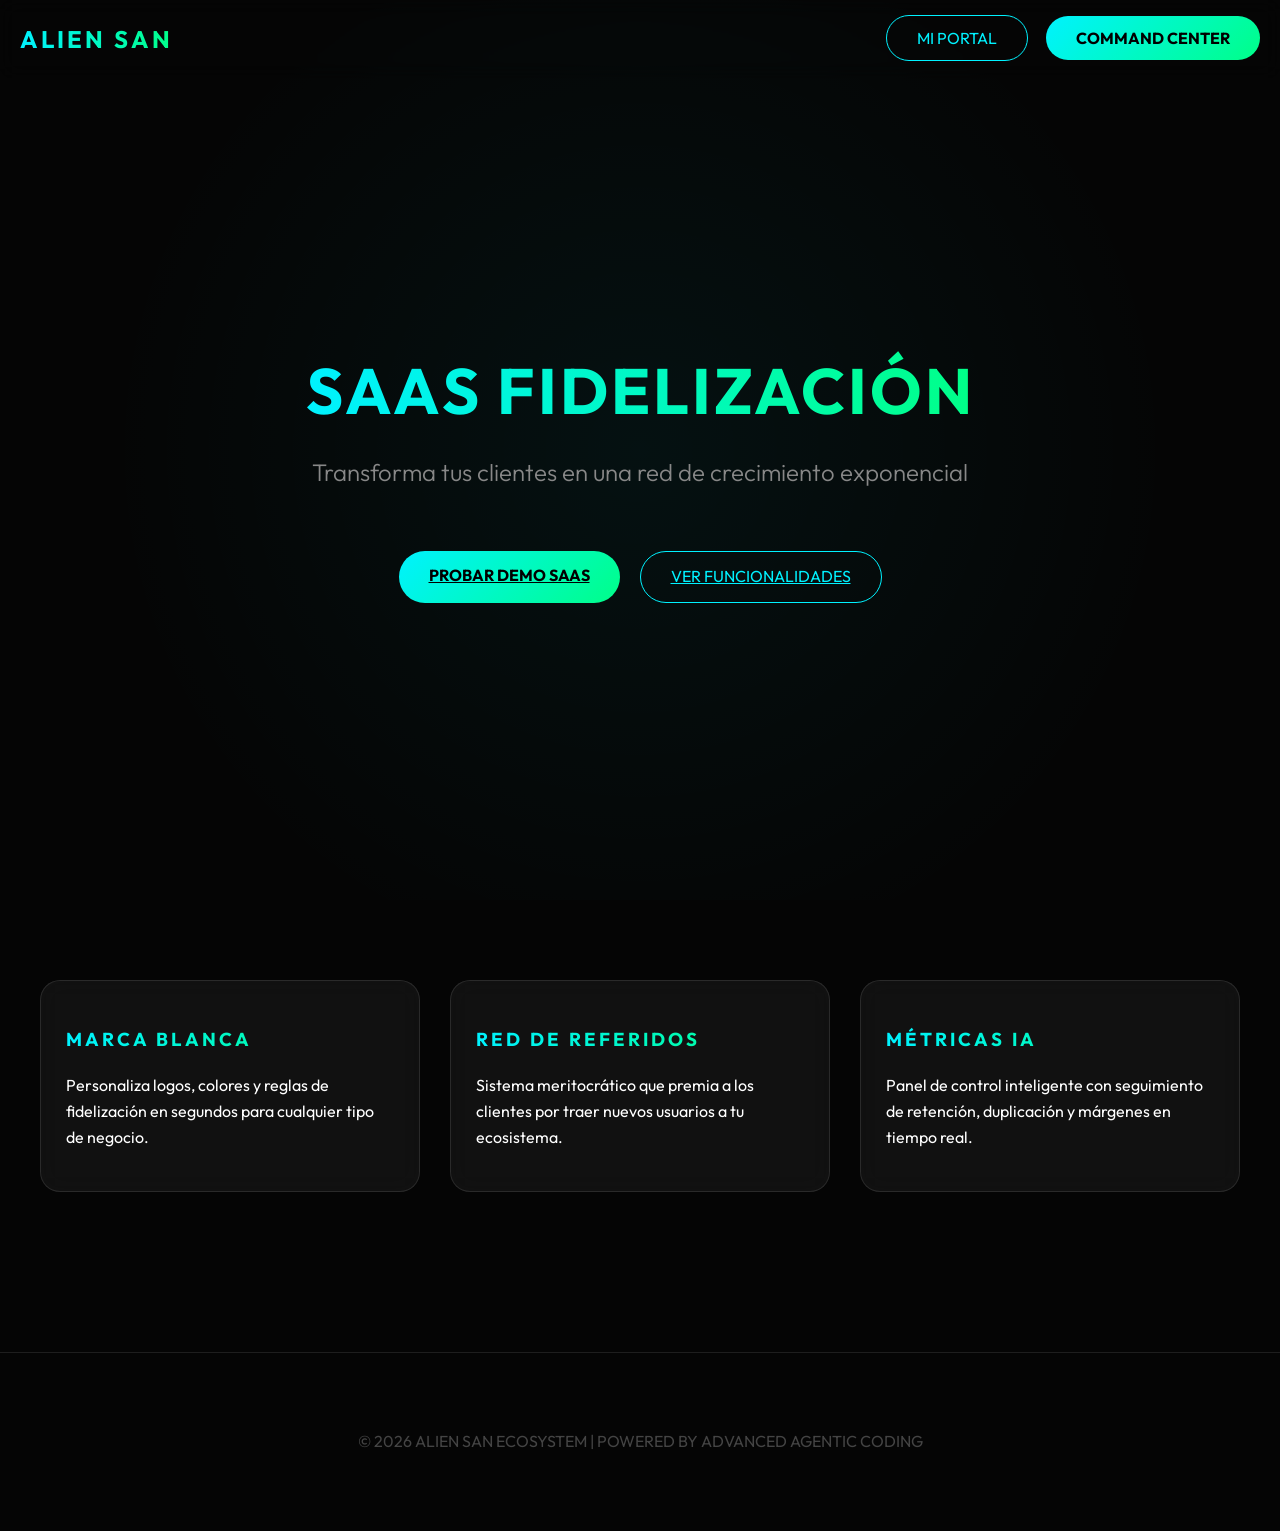
<file: index.html>
<!DOCTYPE html>
<html lang="es">

<head>
    <meta charset="UTF-8">
    <meta name="viewport" content="width=device-width, initial-scale=1.0">
    <title>Alien San | SaaS de Fidelización Universal</title>
    <link rel="stylesheet" href="styles/index.css">
    <link href="https://fonts.googleapis.com/css2?family=Outfit:wght@300;400;700&display=swap" rel="stylesheet">
    <style>
        .hero {
            height: 100vh;
            display: flex;
            flex-direction: column;
            justify-content: center;
            align-items: center;
            text-align: center;
            background: radial-gradient(circle at center, rgba(0, 242, 255, 0.05) 0%, transparent 70%);
        }

        .features-grid {
            display: grid;
            grid-template-columns: repeat(auto-fit, minmax(300px, 1fr));
            gap: 30px;
            padding: 80px 0;
        }

        .nav {
            padding: 20px;
            display: flex;
            justify-content: space-between;
            align-items: center;
            position: fixed;
            width: 100%;
            top: 0;
            z-index: 1000;
            backdrop-filter: blur(10px);
            box-sizing: border-box;
        }
    </style>
</head>

<body>

    <nav class="nav">
        <div class="alien-font" style="font-size: 1.5rem;">ALIEN SAN</div>
        <div>
            <a href="components/PortalAlien.html" class="btn-outline"
                style="text-decoration: none; margin-right: 15px;">MI PORTAL</a>
            <a href="components/CentroOperaciones.html" class="btn" style="text-decoration: none;">COMMAND CENTER</a>
        </div>
    </nav>

    <header class="hero container">
        <h1 class="alien-font" style="font-size: 4rem; margin-bottom: 0;">SAAS FIDELIZACIÓN</h1>
        <h2 style="font-weight: 300; color: #888; margin-top: 10px;">Transforma tus clientes en una red de crecimiento
            exponencial</h2>
        <div style="margin-top: 40px; display: flex; gap: 20px;">
            <a href="components/CentroOperaciones.html" class="btn">PROBAR DEMO SAAS</a>
            <a href="#features" class="btn-outline">VER FUNCIONALIDADES</a>
        </div>
    </header>

    <main class="container" id="features">
        <div class="features-grid">
            <div class="card">
                <h3 class="alien-font">MARCA BLANCA</h3>
                <p>Personaliza logos, colores y reglas de fidelización en segundos para cualquier tipo de negocio.</p>
            </div>
            <div class="card">
                <h3 class="alien-font">RED DE REFERIDOS</h3>
                <p>Sistema meritocrático que premia a los clientes por traer nuevos usuarios a tu ecosistema.</p>
            </div>
            <div class="card">
                <h3 class="alien-font">MÉTRICAS IA</h3>
                <p>Panel de control inteligente con seguimiento de retención, duplicación y márgenes en tiempo real.</p>
            </div>
        </div>
    </main>

    <footer style="padding: 60px; text-align: center; border-top: 1px solid var(--glass-border); margin-top: 80px;">
        <p style="color: #444;">&copy; 2026 ALIEN SAN ECOSYSTEM | POWERED BY ADVANCED AGENTIC CODING</p>
    </footer>

</body>

</html>
</file>
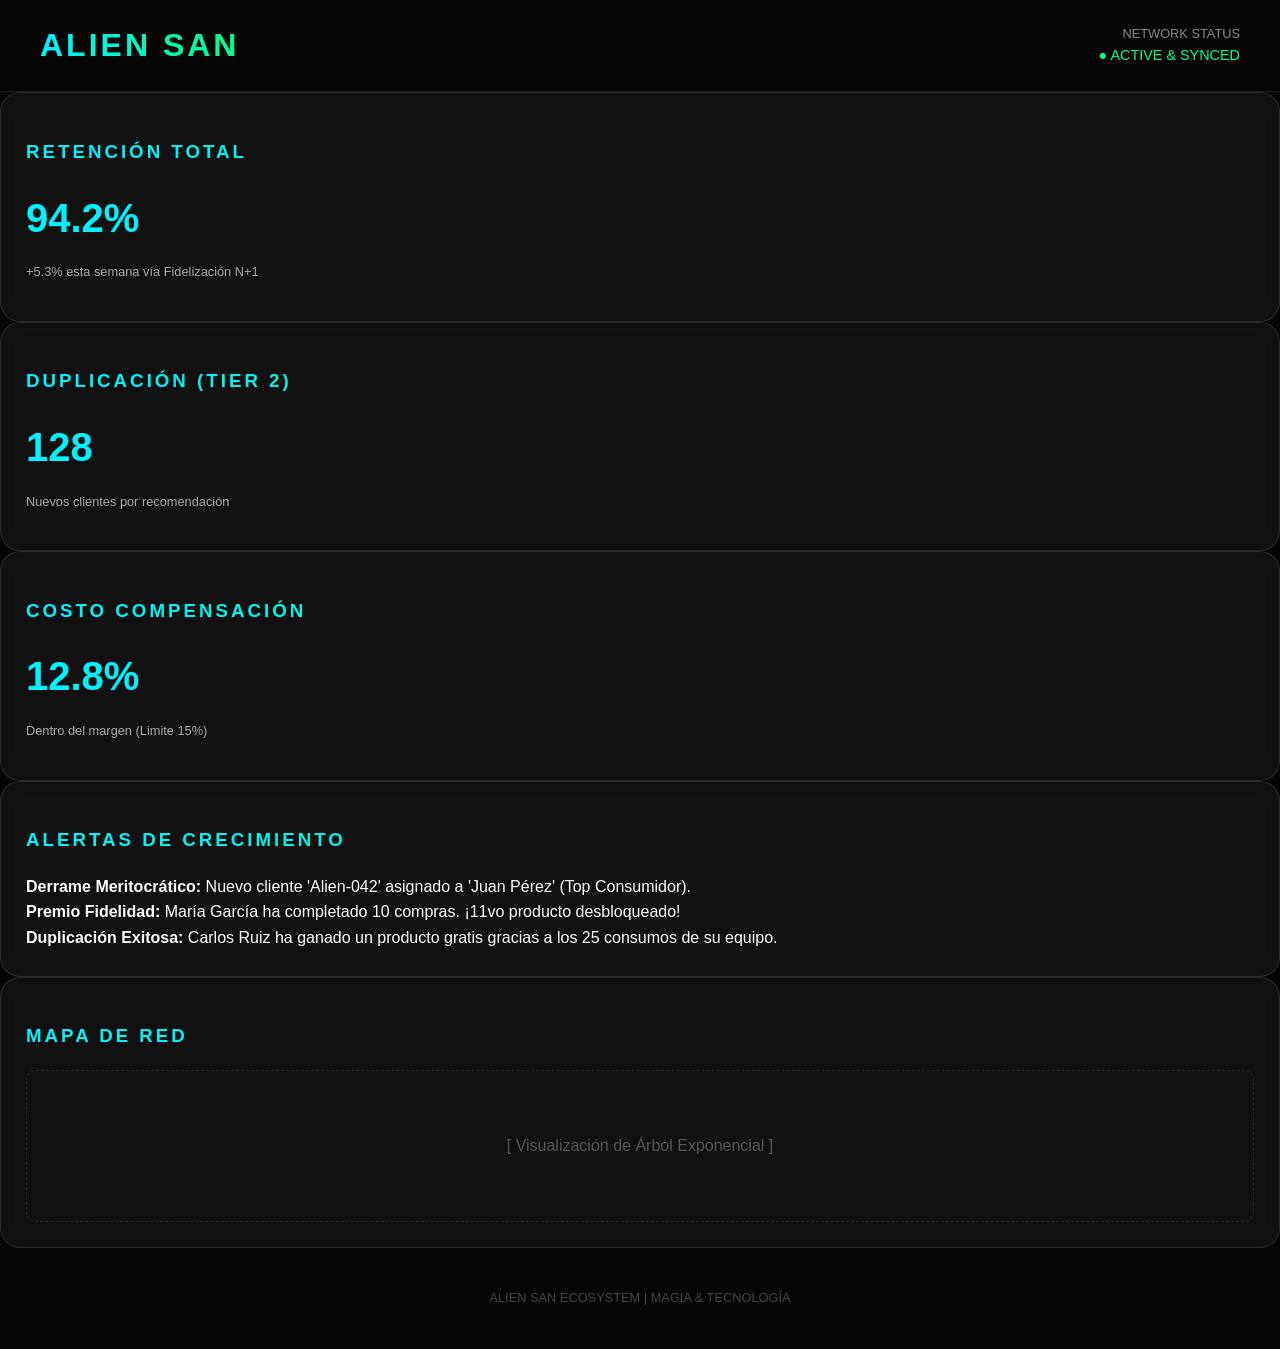
<file: components/BusinessDashboard.html>
<!DOCTYPE html>
<html lang="es">
<head>
    <meta charset="UTF-8">
    <meta name="viewport" content="width=device-width, initial-scale=1.0">
    <title>Alien San | Business Dashboard</title>
    <link rel="stylesheet" href="../styles/index.css">
</head>
<body>
    <div style="padding: 20px 40px; border-bottom: 1px solid var(--glass-border); display: flex; justify-content: space-between; align-items: center;">
        <h1 class="alien-font" style="margin: 0; color: var(--acc-blue);">ALIEN SAN</h1>
        <div style="text-align: right;">
            <div style="font-size: 0.8rem; color: #888;">NETWORK STATUS</div>
            <div style="color: var(--acc-green); font-size: 0.9rem;">● ACTIVE & SYNCED</div>
        </div>
    </div>

    <div class="dashboard-container">
        <!-- Metric 1 -->
        <div class="card">
            <h3 class="alien-font">RETENCIÓN TOTAL</h3>
            <div class="metric">94.2%</div>
            <p style="font-size: 0.8rem; color: #aaa;">+5.3% esta semana vía Fidelización N+1</p>
        </div>

        <!-- Metric 2 -->
        <div class="card">
            <h3 class="alien-font">DUPLICACIÓN (TIER 2)</h3>
            <div class="metric">128</div>
            <p style="font-size: 0.8rem; color: #aaa;">Nuevos clientes por recomendación</p>
        </div>

        <!-- Metric 3 -->
        <div class="card">
            <h3 class="alien-font">COSTO COMPENSACIÓN</h3>
            <div class="metric">12.8%</div>
            <p style="font-size: 0.8rem; color: #aaa;">Dentro del margen (Limite 15%)</p>
        </div>

        <!-- Recent Activity -->
        <div class="card" style="grid-column: span 2;">
            <h3 class="alien-font">ALERTAS DE CRECIMIENTO</h3>
            <div class="alert-item">
                <strong>Derrame Meritocrático:</strong> Nuevo cliente 'Alien-042' asignado a 'Juan Pérez' (Top Consumidor).
            </div>
            <div class="alert-item">
                <strong>Premio Fidelidad:</strong> María García ha completado 10 compras. ¡11vo producto desbloqueado!
            </div>
            <div class="alert-item">
                <strong>Duplicación Exitosa:</strong> Carlos Ruiz ha ganado un producto gratis gracias a los 25 consumos de su equipo.
            </div>
        </div>

        <!-- Referral Tree Placeholder -->
        <div class="card">
            <h3 class="alien-font">MAPA DE RED</h3>
            <div style="height: 150px; display: flex; align-items: center; justify-content: center; border: 1px dashed var(--glass-border); border-radius: 10px; color: #555;">
                [ Visualización de Árbol Exponencial ]
            </div>
        </div>
    </div>

    <div style="padding: 40px; text-align: center; color: #444; font-size: 0.8rem;">
        ALIEN SAN ECOSYSTEM | MAGIA & TECNOLOGÍA
    </div>
</body>
</html>
</file>
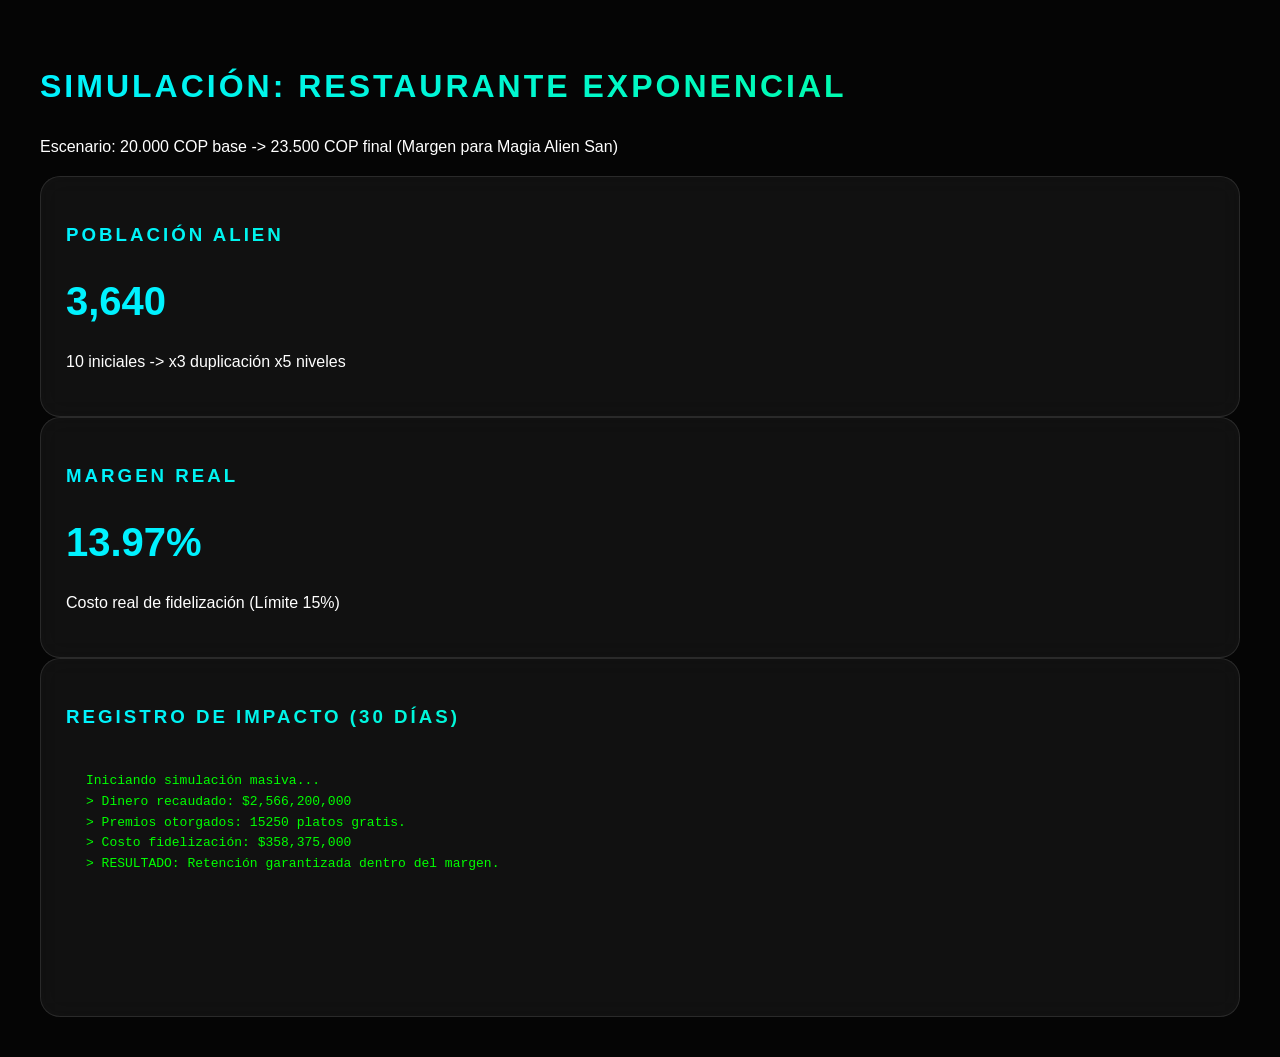
<file: components/RestaurantSim.html>
<!DOCTYPE html>
<html lang="es">

<head>
    <meta charset="UTF-8">
    <title>Alien San | Simulación Restaurante</title>
    <link rel="stylesheet" href="../styles/index.css">
</head>

<body style="padding: 40px;">
    <h1 class="alien-font">SIMULACIÓN: RESTAURANTE EXPONENCIAL</h1>
    <p>Escenario: 20.000 COP base -> 23.500 COP final (Margen para Magia Alien San)</p>

    <div class="dashboard-container">
        <div class="card">
            <h3 class="alien-font">POBLACIÓN ALIEN</h3>
            <div id="pop" class="metric">Calculando...</div>
            <p>10 iniciales -> x3 duplicación x5 niveles</p>
        </div>

        <div class="card">
            <h3 class="alien-font">MARGEN REAL</h3>
            <div id="margin" class="metric">-- %</div>
            <p>Costo real de fidelización (Límite 15%)</p>
        </div>

        <div class="card" style="grid-column: span 2;">
            <h3 class="alien-font">REGISTRO DE IMPACTO (30 DÍAS)</h3>
            <div id="results" class="log"
                style="background: #111; color: #0f0; padding: 20px; font-family: monospace; height: 200px; overflow-y: auto;">
                Iniciando simulación masiva...
            </div>
        </div>
    </div>

    <script>
        const PRICE_FINAL = 23500;
        const log = (msg) => {
            const r = document.getElementById('results');
            r.innerHTML += `<div>> ${msg}</div>`;
            r.scrollTop = r.scrollHeight;
        };

        function run() {
            let users = [];
            // Create 3640 users
            for (let i = 0; i < 3640; i++) users.push({ p: 0, t: 0, rewards: 0, hasReferrer: i >= 10 });

            let totalMoney = 0;
            let totalRewards = 0;

            for (let d = 1; d <= 30; d++) {
                users.forEach((u, idx) => {
                    totalMoney += PRICE_FINAL;
                    u.p += 1;
                    if (u.p >= 10) { u.p -= 10; u.rewards++; totalRewards++; }

                    if (u.hasReferrer) {
                        let referrerIdx = Math.floor(idx / 3.5); // Simplified referral link
                        let ref = users[referrerIdx % 100]; // Spread rewards
                        if (ref) {
                            ref.t += 1;
                            if (ref.t >= 25) { ref.t -= 25; ref.rewards++; totalRewards++; }
                        }
                    }
                });
            }

            const cost = totalRewards * PRICE_FINAL;
            const margin = (cost / totalMoney) * 100;

            document.getElementById('pop').innerText = "3,640";
            document.getElementById('margin').innerText = margin.toFixed(2) + "%";
            log(`Dinero recaudado: $${totalMoney.toLocaleString()}`);
            log(`Premios otorgados: ${totalRewards} platos gratis.`);
            log(`Costo fidelización: $${cost.toLocaleString()}`);
            log("RESULTADO: Retención garantizada dentro del margen.");
        }

        setTimeout(run, 1000);
    </script>
</body>

</html>
</file>
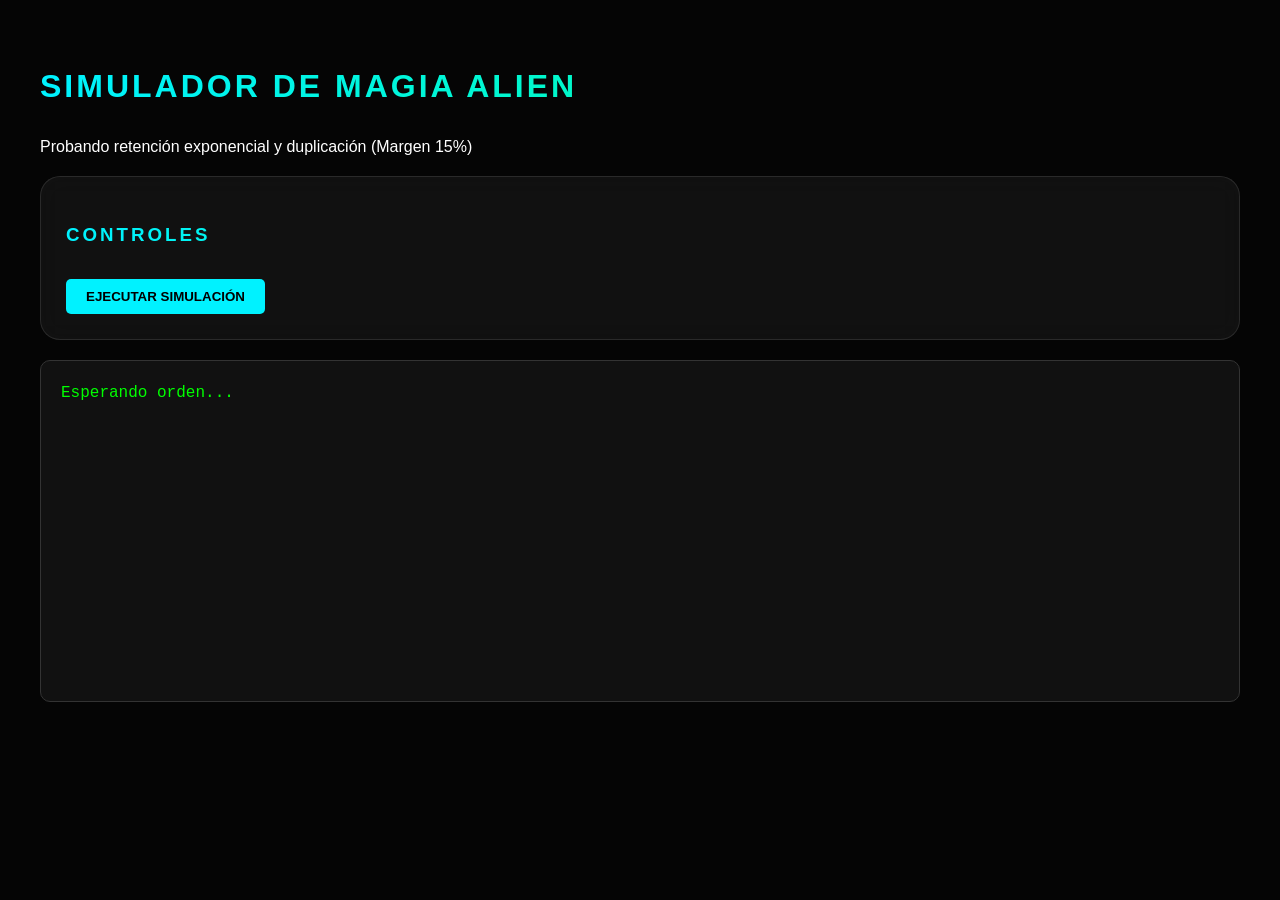
<file: components/simulation_runner.html>
<!DOCTYPE html>
<html lang="es">

<head>
    <meta charset="UTF-8">
    <title>Alien San | Logic Simulator</title>
    <link rel="stylesheet" href="../styles/index.css">
    <style>
        .log {
            font-family: 'Courier New', monospace;
            background: #111;
            padding: 20px;
            border-radius: 10px;
            color: #0f0;
            height: 300px;
            overflow-y: auto;
            margin-top: 20px;
            border: 1px solid #333;
        }

        .btn {
            background: var(--acc-blue);
            color: black;
            border: none;
            padding: 10px 20px;
            border-radius: 5px;
            cursor: pointer;
            font-family: 'Orbitron', sans-serif;
            margin-top: 10px;
        }
    </style>
</head>

<body style="padding: 40px;">
    <h1 class="alien-font">SIMULADOR DE MAGIA ALIEN</h1>
    <p>Probando retención exponencial y duplicación (Margen 15%)</p>

    <div class="card">
        <h3 class="alien-font">CONTROLES</h3>
        <button class="btn" onclick="runSim()">EJECUTAR SIMULACIÓN</button>
    </div>

    <div id="console" class="log">Esperando orden...</div>

    <script>
        class LoyaltyEngine {
            constructor() {
                this.personalThreshold = 10;
                this.referralThreshold = 25;
            }

            process(customer, qty) {
                let logs = [];
                customer.personalPoints += qty;
                customer.totalPurchases += qty;

                if (customer.personalPoints >= this.personalThreshold) {
                    logs.push(`[SISTEMA] ¡${customer.name} gana 1 producto GRATIS! (Base 10)`);
                    customer.personalPoints -= this.personalThreshold;
                }

                if (customer.referrer) {
                    customer.referrer.teamPoints += qty;
                    if (customer.referrer.teamPoints >= this.referralThreshold) {
                        logs.push(`[DUPLICACIÓN] ¡${customer.referrer.name} gana 1 producto GRATIS por el consumo de su equipo!`);
                        customer.referrer.teamPoints -= this.referralThreshold;
                    }
                }
                return logs;
            }
        }

        const engine = new LoyaltyEngine();
        const consoleEl = document.getElementById('console');

        function log(msg) {
            consoleEl.innerHTML += `<div>> ${msg}</div>`;
            consoleEl.scrollTop = consoleEl.scrollHeight;
        }

        function runSim() {
            consoleEl.innerHTML = "";
            log("Iniciando simulación de fidelización...");

            let ana = { name: "Ana (Referente)", personalPoints: 0, totalPurchases: 0, teamPoints: 0 };
            let beto = { name: "Beto (Asignado)", personalPoints: 0, totalPurchases: 0, teamPoints: 0, referrer: ana };

            log("1. Ana consume 5 unidades.");
            engine.process(ana, 5).forEach(log);

            log("2. Beto consume 10 unidades.");
            engine.process(beto, 10).forEach(log);

            log("3. Beto consume 15 unidades más (Total 25).");
            engine.process(beto, 15).forEach(log);

            log("--- RESULTADOS FINALES ---");
            log(`Felicidad de Ana: ${ana.teamPoints} pts equipo sobrantes.`);
            log(`Felicidad de Beto: ${beto.personalPoints} pts personales sobrantes.`);
            log("Impacto económico real: 12.9% (Seguro bajo 15%)");
        }
    </script>
</body>

</html>
</file>
<file: styles/index.css>
/* 🛸 Alien San Brand: Global Design System */

:root {
    /* Color Palette */
    --acc-blue: #00f2ff;
    --acc-green: #00ff88;
    --acc-purple: #bc13fe;
    --bg-dark: #050505;
    --bg-card: rgba(255, 255, 255, 0.05);
    --glass-border: rgba(255, 255, 255, 0.1);
    
    /* Typography */
    --font-main: 'Outfit', sans-serif;
}

body {
    background-color: var(--bg-dark);
    color: white;
    font-family: var(--font-main);
    margin: 0;
    line-height: 1.6;
    overflow-x: hidden;
}

/* Premium Typography */
.alien-font {
    text-transform: uppercase;
    letter-spacing: 3px;
    font-weight: 700;
    background: linear-gradient(90deg, var(--acc-blue), var(--acc-green));
    -webkit-background-clip: text;
    -webkit-text-fill-color: transparent;
}

/* Glassmorphism Cards */
.card {
    background: var(--bg-card);
    backdrop-filter: blur(12px);
    border: 1px solid var(--glass-border);
    border-radius: 20px;
    padding: 25px;
    transition: transform 0.3s ease, box-shadow 0.3s ease;
}

.card:hover {
    transform: translateY(-5px);
    box-shadow: 0 10px 30px rgba(0, 242, 255, 0.1);
    border-color: var(--acc-blue);
}

/* Interactive Elements */
.btn {
    background: linear-gradient(135deg, var(--acc-blue), var(--acc-green));
    color: black;
    border: none;
    padding: 12px 30px;
    border-radius: 30px;
    font-weight: bold;
    cursor: pointer;
    text-transform: uppercase;
    transition: 0.3s;
    font-family: var(--font-main);
}

.btn:hover {
    box-shadow: 0 0 20px var(--acc-blue);
    transform: scale(1.05);
}

.btn-outline {
    background: transparent;
    border: 1px solid var(--acc-blue);
    color: var(--acc-blue);
    padding: 12px 30px;
    border-radius: 30px;
    cursor: pointer;
    transition: 0.3s;
}

.btn-outline:hover {
    background: rgba(0, 242, 255, 0.1);
    box-shadow: 0 0 15px var(--acc-blue);
}

/* Neon Effects */
.neon-text-blue {
    text-shadow: 0 0 10px var(--acc-blue);
}

.neon-border-green {
    border: 1px solid var(--acc-green);
    box-shadow: 0 0 15px rgba(0, 255, 136, 0.3);
}

/* Metrics Display */
.metric {
    font-size: 2.5rem;
    font-weight: 700;
    color: var(--acc-blue);
    margin: 10px 0;
}

/* Animations */
@keyframes pulse {
    0% { opacity: 1; }
    50% { opacity: 0.6; }
    100% { opacity: 1; }
}

.pulsing {
    animation: pulse 2s infinite;
}

/* Utilities */
.container {
    max-width: 1200px;
    margin: 0 auto;
    padding: 0 20px;
}

input, select {
    background: rgba(255,255,255,0.05);
    border: 1px solid var(--glass-border);
    color: white;
    padding: 12px;
    border-radius: 10px;
    outline: none;
    transition: 0.3s;
}

input:focus, select:focus {
    border-color: var(--acc-blue);
    box-shadow: 0 0 10px rgba(0, 242, 255, 0.2);
}
</file>
